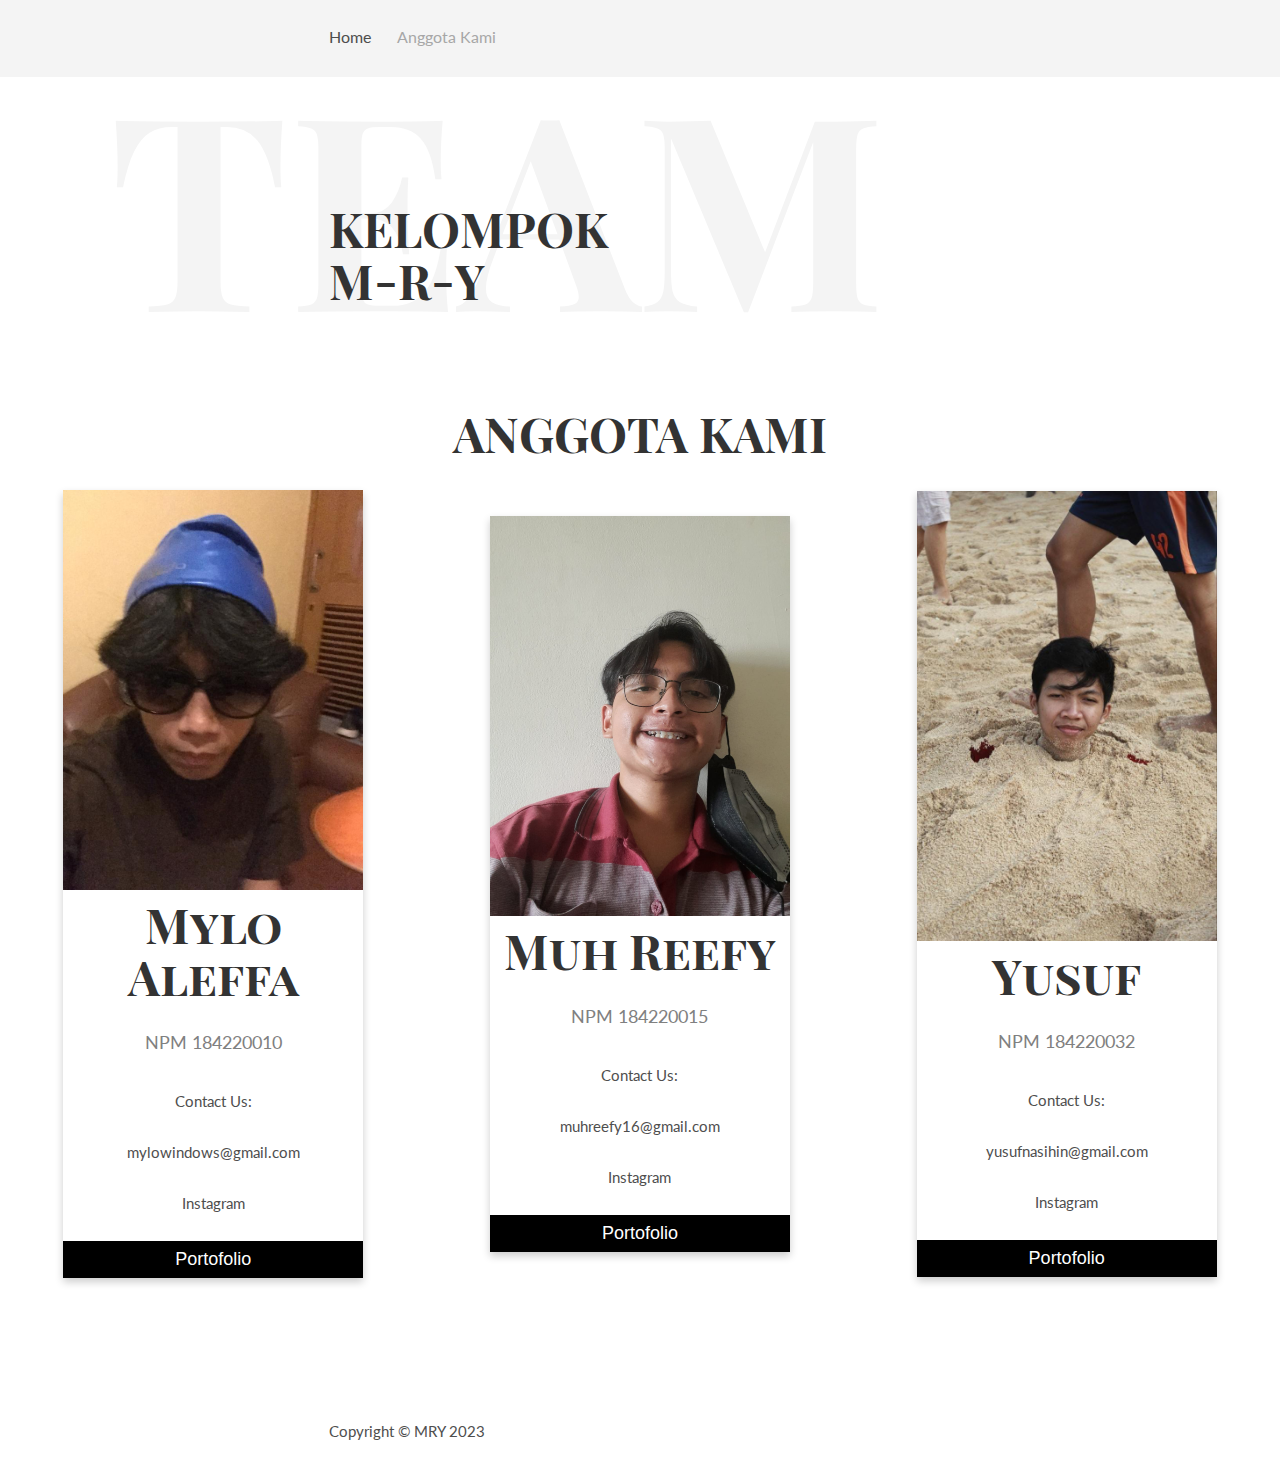
<file: index.html>
<!DOCTYPE html>
<html>
<head>
    <title>Portfolio</title>
    <meta charset="utf-8" />
    <meta name="viewport" content="width=device-width, initial-scale=1">
    <link rel="stylesheet" href="assets/html/css/fix2.css">
    <link href='https://fonts.googleapis.com/css?family=Playfair+Display+SC:700' rel='stylesheet' type='text/css'>
    <link href='https://fonts.googleapis.com/css?family=Lato:400,700' rel='stylesheet' type='text/css'>
    <style>
		.intro h1:before {
			
			content: 'Team';
		}
	</style>
</head>
<body>
    <!-- Navigation -->
    <div class="main-nav">
        <div class="container">
            <header class="group top-nav">
                <div class="navigation-toggle"></div>
                <nav id="navbar-1" class="navbar item-nav">
                    <ul>
                        <li class="active"><a href="#about">Home</a></li>
                        <li><a href="#member">Anggota Kami</a></li>
                    </ul>
                </nav>
            </header>
        </div>
    </div>

    <!-- Introduction -->
    <div class="intro section" id="about">
        <div class="container">
            <div class="wrap">
                <h1>Kelompok<br>
                    <span id="typed">M-R-Y</span>
                </h1>
            </div>
        </div>
    </div>

    <!-- Work Experience -->
    <div class="work section second" id="member">
        <div class="container">
            <center><h1>Anggota Kami</h1></center>
        </div>
        <div class="card-container">
            <div class="card">
                <img src="assets/jpeg/mylo.jpeg" style="width:100%">
                <h1>Mylo Aleffa</h1>
                <p class="title">NPM 184220010</p>
                <p>Contact Us:</p>
                <p>mylowindows@gmail.com</p>
                <p><a href="https://www.instagram.com/mylohey">Instagram</a></p>
                <a href="assets/html/TugasPrak2_MyloAleffaRahman_184220010_HTML.html"><button>Portofolio</button></a>
            </div>

            <div class="card">
                <img src="assets/jpeg/refi.jpeg" style="width:100%">
                <h1>Muh Reefy</h1>
                <p class="title">NPM 184220015</p>
                <p>Contact Us:</p>
                <p>muhreefy16@gmail.com</p>
                <p><a href="https://www.instagram.com/clreefy">Instagram</a></p>
                <a href="assets/html/TugasPrak2_Muhammad Reefy Hidayatullah_184220015.html"><button>Portofolio</button></a>
            </div>

            <div class="card">
                <img src="assets/jpeg/ucup.jpeg" style="width:100%">
                <h1>Yusuf</h1>
                <p class="title">NPM 184220032</p>
                <p>Contact Us:</p>
                <p>yusufnasihin@gmail.com</p>
                <p><a href="https://www.instagram.com/yusuf_nasihin">Instagram</a></p>
                <a href="assets/html/yusuf.html"><button>Portofolio</button></a>
            </div>
        </div>
    </div>

    <footer>
        <div class="container">
            <div>
                <p>Copyright &copy; MRY 2023</p>
            </div>
        </div>
    </footer>
</body>
</html>
</file>
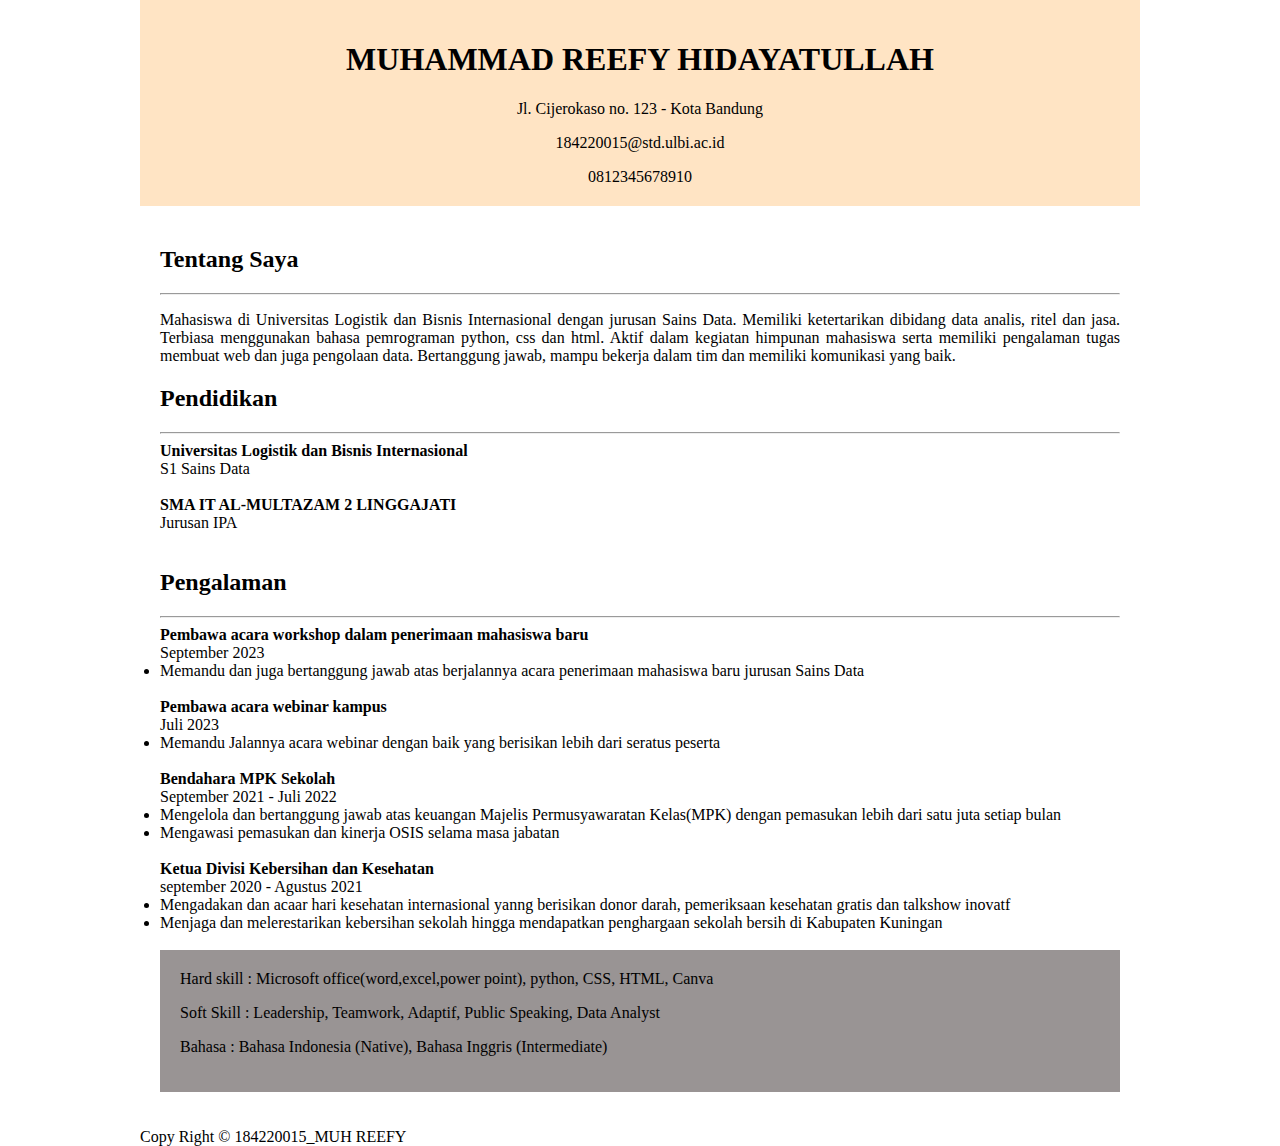
<file: assets/html/TugasPrak2_Muhammad Reefy Hidayatullah_184220015.html>
<!DOCTYPE html>
<html>
<head>
<title></title>
<link rel="stylesheet" type="text/css" href="css/TugasPrak2_Muhammad Reefy Hidayatullah_184220015.css">
</head>
<body>
<div id="box">
<div id="header" align="center">
<h1>MUHAMMAD REEFY HIDAYATULLAH</h1>
Jl. Cijerokaso no. 123 - Kota  Bandung <p></p>
184220015@std.ulbi.ac.id <p></p>
0812345678910
</div>
<div id="menubar" align="center">
</div>
<div id="konten">
<h2>Tentang Saya</h2>
<hr>
<p>
Mahasiswa di Universitas Logistik dan Bisnis Internasional dengan jurusan Sains Data. Memiliki ketertarikan dibidang data analis, ritel dan jasa. Terbiasa menggunakan bahasa pemrograman python, css dan html.
Aktif dalam kegiatan himpunan mahasiswa serta memiliki pengalaman tugas membuat web dan juga pengolaan data.
Bertanggung jawab, mampu bekerja dalam tim dan memiliki komunikasi yang baik. 
</p>
<h2>Pendidikan</h2>
<hr>
<div><strong>Universitas Logistik dan Bisnis Internasional</strong></div>
S1 Sains Data
<br>
<br>
<div><strong>
    SMA IT AL-MULTAZAM 2 LINGGAJATI
</div></strong>
Jurusan IPA
<br><br>

<h2>Pengalaman</h2>
<hr>
<div><strong>Pembawa acara workshop dalam penerimaan mahasiswa baru</strong></div>
September 2023
<li>Memandu dan juga bertanggung jawab atas berjalannya acara penerimaan mahasiswa baru jurusan Sains Data</li>
<br>
<div><strong>Pembawa acara webinar kampus</strong></div>
Juli 2023
<li>Memandu Jalannya acara webinar dengan baik yang berisikan lebih dari seratus peserta</li>
<br>
<div><strong>Bendahara MPK Sekolah</strong></div>
September 2021 - Juli 2022
<li>Mengelola dan bertanggung jawab atas keuangan Majelis Permusyawaratan Kelas(MPK)
    dengan pemasukan lebih dari satu juta setiap bulan</li>
<li>Mengawasi pemasukan dan kinerja OSIS selama masa jabatan</li>
<br>
<div><strong>Ketua Divisi Kebersihan dan Kesehatan</strong></div>
september 2020 - Agustus 2021
<br>
<li>Mengadakan dan acaar hari kesehatan internasional yanng berisikan donor darah, pemeriksaan kesehatan gratis dan talkshow inovatf </li>
<li>Menjaga dan melerestarikan kebersihan sekolah hingga mendapatkan penghargaan sekolah bersih di Kabupaten Kuningan</li>
<br>
<div id="footer" align="left">
Hard skill : Microsoft office(word,excel,power point), python, CSS, HTML, Canva
<p>Soft Skill : Leadership, Teamwork, Adaptif, Public Speaking, Data Analyst</p> 
<p>Bahasa : Bahasa Indonesia (Native), Bahasa Inggris (Intermediate)
</div></p> 
</div>
<footer>
   Copy Right &copy; 184220015_MUH REEFY
</footer>
</body>
</html>
</file>
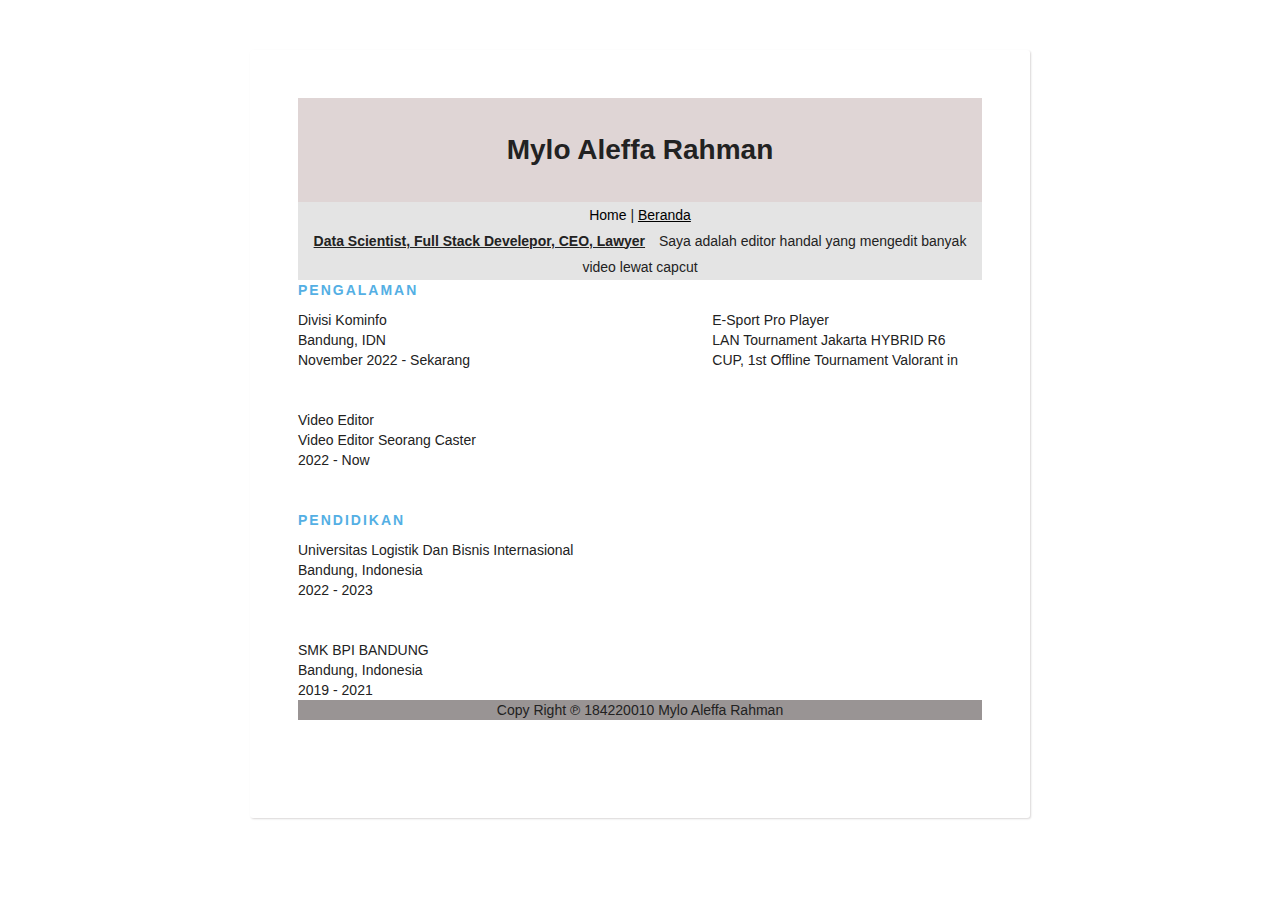
<file: assets/html/TugasPrak2_MyloAleffaRahman_184220010_HTML.html>
<!DOCTYPE html>
<html>
<head>
    <title></title>
    <link rel="stylesheet" type="text/css" href="css/style.css">
</head>
<body>
    
    <div id="Container">
        <div id="header" align="center">
            <h1>Mylo Aleffa Rahman</h1>
               
        </div>
        <div id="menubar" align="center">
            <a href="hal1.html" class="teksmenu">Home</a> | <a href="">Beranda</a>
        <div class="about">
            <span class="position">Data Scientist, Full Stack Develepor, CEO, Lawyer </span>
            <span class="desc">
             Saya adalah editor handal yang mengedit banyak video lewat capcut
            </span>
          </div>
        </div>
        
         <div class="details">
          <div class="section">
            <div class="section__title">Pengalaman</div>
            <div class="section__list">
              <div class="section__list-item">
                <div class="left">
                  <div class="name">Divisi Kominfo</div>
                  <div class="addr">Bandung, IDN</div>
                  <div class="duration">November 2022 - Sekarang </div>
                </div>
                <div class="right">
                  <div class="name">E-Sport Pro Player</div>
                  <div class="desc">LAN Tournament Jakarta HYBRID R6 CUP, 1st Offline Tournament Valorant in  </div>
                </div>
              </div>
                      <div class="section__list-item">
                <div class="left">
                  <div class="name">Video Editor</div>
                  <div class="addr">Video Editor Seorang Caster</div>
                  <div class="duration">2022 - Now</div>
                </div>
                <div class="right">
                  <div class="name"></div>
                  <div class="desc"></div>
                </div>
              </div>
      
            </div>
          </div>
          <div class="section">
            <div class="section__title">Pendidikan</div>
            <div class="section__list">
              <div class="section__list-item">
                <div class="left">
                  <div class="name">Universitas Logistik Dan Bisnis Internasional</div>
                  <div class="addr">Bandung, Indonesia</div>
                  <div class="duration">2022 - 2023</div>
                </div>
               
              </div>
              <div class="section__list-item">
               
                <div class="right">
                  <div class="name">SMK BPI BANDUNG</div>
                  <div class="desc">Bandung, Indonesia </div>
                  <div class="duration">2019 - 2021</div>
                </div>
              </div>
      
            </div>
        <div id="footer" align="center">
            Copy Right &copysr; 184220010 Mylo Aleffa Rahman <br>
        </div>
        </div>
</body>
</html>
</file>
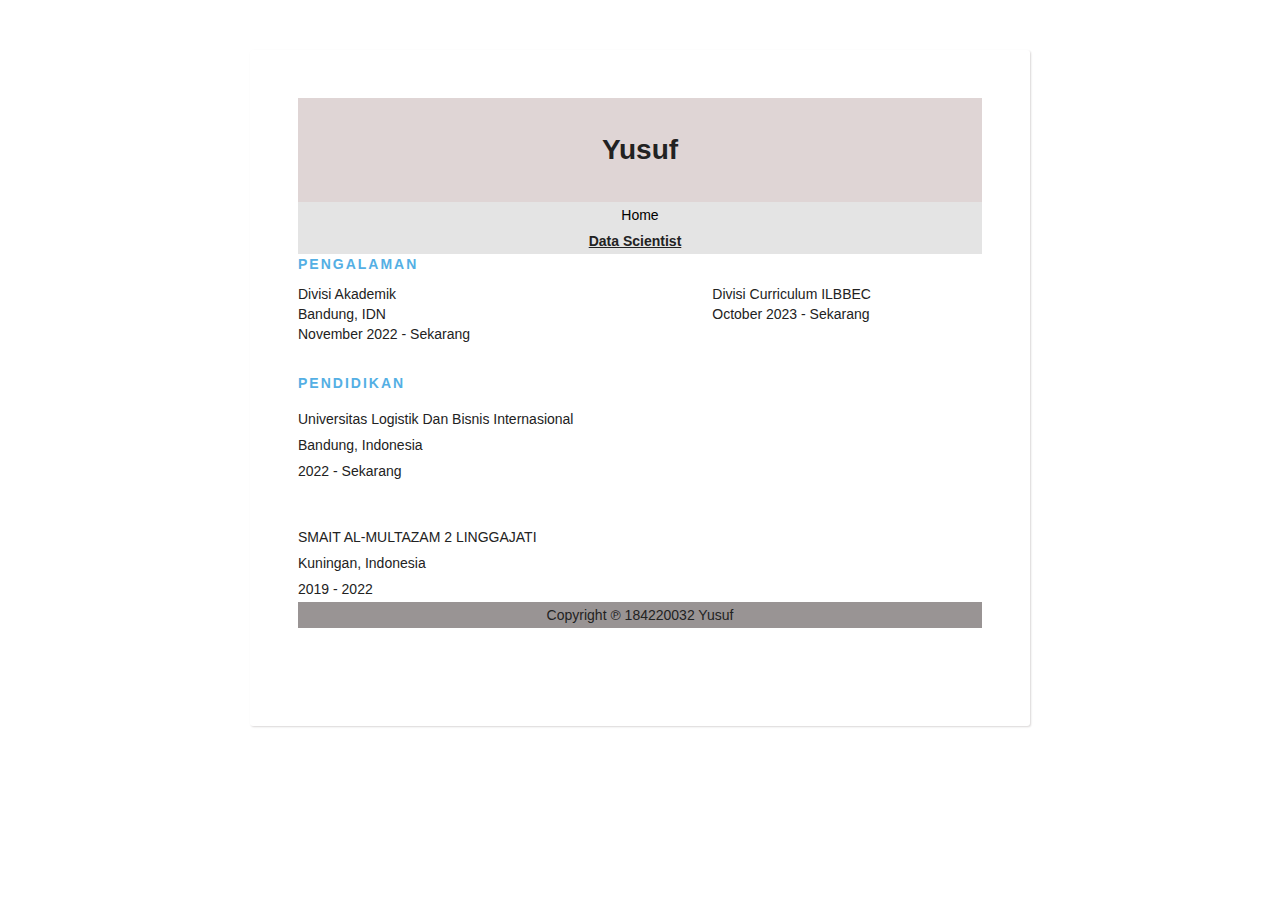
<file: assets/html/yusuf.html>
<!DOCTYPE html>
<html>
<head>
    <title></title>
    <link rel="stylesheet" type="text/css" href="css/style.css">
</head>
<body>
    
    <div id="Container">
        <div id="header" align="center">
            <h1>Yusuf</h1>
               
        </div>
        <div id="menubar" align="center">
            <a href="hal1.html" class="teksmenu">Home</a>
        <div class="about">
            <span class="position">Data Scientist </span>
          </div>
        </div>
        
         <div class="details">
          <div class="section">
            <div class="section__title">Pengalaman</div>
            <div class="section__list">
              <div class="section__list-item">
                <div class="left">
                  <div class="name">Divisi Akademik</div>
                  <div class="addr">Bandung, IDN</div>
                  <div class="duration">November 2022 - Sekarang </div>
                </div>
                <div class="right">
                  <div class="name">Divisi Curriculum ILBBEC</div>
                  <div class="duration">October 2023 - Sekarang</div>
                </div>
              </div>
              </div>
            </div>
          </div>
          <br>
          <div class="section">
            <div class="section__title">Pendidikan</div>
            <div class="section__list">
              <div class="section__list-item">
                <div class="left">
                  <div class="name">Universitas Logistik Dan Bisnis Internasional</div>
                  <div class="addr">Bandung, Indonesia</div>
                  <div class="duration">2022 - Sekarang</div>
                </div>
               
              </div>
              <div class="section__list-item">
               
                <div class="right">
                  <div class="name">SMAIT AL-MULTAZAM 2 LINGGAJATI</div>
                  <div class="desc">Kuningan, Indonesia </div>
                  <div class="duration">2019 - 2022</div>
                </div>
              </div>
      
            </div>
        <div id="footer" align="center">
            Copyright &copysr; 184220032 Yusuf <br>
        </div>
        </div>
</body>
</html>
</file>
<file: assets/html/css/TugasPrak2_Muhammad Reefy Hidayatullah_184220015.css>
html, body{
    margin: 0;
    padding: 0;
    }
    p{
    text-align: justify;
    }
    #box{
    width: 1000px;
    height: auto;
    margin: auto;
    }
    #header{
    background-color:bisque;
    padding: 20px;
    }
    #menubar{
    background-color:blanchedalmond ;
    margin: auto;
    }
    .teksmenu{
    text-decoration: none;
    }
    #konten{
    padding: 20px;
    }
    #footer{
    background-color: #999494;
    padding: 20px;
    }
</file>
<file: assets/html/css/style.css>
html, 

.container {
    max-width: 700px;   
    background: #fff;
    margin: 0px auto 0px; 
    box-shadow: 1px 1px 2px #DAD7D7;
    border-radius: 3px;  
    padding: 40px;
    margin-top: 50px;
  }
  body {
    min-height: 100%;  
    background: #ffffff;
    font-family: 'Lato', sans-serif;
    font-weight: 400;
    color: #222;
    font-size: 14px;
    line-height: 26px;
    padding-bottom: 50px;
  }
    p{
    text-align: justify;
    }
    #box{
    width: 1000px;
    height: auto;
    margin: auto;
    }
    #header{
    background-color: #dfd5d5;
    padding: 20px;
    }
    .position {
      font-weight: bold;
      display: inline-block;
      margin-right: 10px;
      text-decoration: underline;
    }
    #menubar{
    background-color: #e4e4e4;
    margin: auto;
    }
    #menubar a{
        color: #000000;
    }
    .teksmenu{
    text-decoration: none;
    color: #999494;
    }
    #konten{
    padding: 20px;
    background-color: #a9ddff;
    }
    
    #footer{
    background-color: #999494;
    }
    
    .details {
        line-height: 20px;
    }
        
        .section {
          margin-bottom: 40px;  
        }
        
        .section:last-of-type {
          margin-bottom: 0px;  
        }
        
        .section__title {
          letter-spacing: 2px;
          color: #54AFE4;
          font-weight: bold;
          margin-bottom: 10px;
          text-transform: uppercase;
        }
        
        .section__list-item {
          margin-bottom: 40px;
        }
        
        .section__list-item:last-of-type {
          margin-bottom: 0;
        }
        
        .left ,
        .right {
          vertical-align: top;
          display: inline-block;
        }
        
        .left {
          width: 60%;    
        }
        
        .right {
          tex-align: right;
          width: 39%;    
        }
</file>
<file: assets/html/css/fix2.css>
/* Reset dan aturan box-sizing */
*,
*:after,
*:before {
  box-sizing: border-box;
}

/* Style HTML dasar */
html {
  font-family: sans-serif;
}

/* Aturan Reset dan style untuk elemen umum */
a, body, div, footer, h1, h2, h3, h4, h5, h6, header, html, li, nav, p, section, span, ul {
  margin: 0;
  padding: 0;
  border: 0;
  outline: 0;
  font-size: 100%;
  vertical-align: baseline;
  background: 0 0;
}

/* Hapus tampilan outline pada tautan aktif dan hover */
a:active, a:hover {
  outline: 0;
}

/* Menentukan blok elemen */
footer, header, main, nav, section {
  display: block;
}

/* Container dengan max-width dan padding */
.container {
  margin: auto;
  max-width: 662px;
  padding: 0 20px;
}



/* Style untuk tubuh halaman */
body {
  font-family: "Helvetica Neue", Helvetica, Tahoma, sans-serif;
  font-size: 0.9375em;
  line-height: 1.65em;
  background: #fff;
  color: #222;
}


/* Style Heading */
.h1, .h2, .h3, .h4, .h5, .h6, h1, h2, h3, h4, h5, h6 {
  font-family: "Helvetica Neue", Helvetica, Tahoma, sans-serif;
  font-weight: 700;
  color: #000;
  text-rendering: optimizeLegibility;
  margin: 0 0 0.5em 0;
}

/* Atur tinggi baris untuk tingkatan heading */
.h1, .h2, h1, h2 {
  line-height: 1.1;
}

.h3, .h4, h3, h4 {
  line-height: 1.3;
}

/* Tentukan ukuran font untuk tingkatan heading */
h1, h1 {
  font-size: 2.25em;
}

h2, h2 {
  font-size: 1.5em;
  margin-bottom: 0.7em;
}

h3, h3 {
  font-size: 1.3125em;
}

h4, h4 {
  font-size: 1.125em;
}

h5, h5 {
  font-size: 1em;
}

h6, h6 {
  font-size: 0.75em;
  text-transform: uppercase;
}



/* Add margin to paragraphs and lists */
p, ul {
  margin-bottom: 1.65em;
}

/* Style tulisan miring */
i {
  font-style: italic;
}

/* Container kartu dan style kartu */
.card-container {
  display: flex;
  justify-content: space-between;
}

.card {
  box-shadow: 0 4px 8px 0 rgba(0, 0, 0, 0.2);
  max-width: 300px;
  margin: auto;
  text-align: center;
}

/* Style untuk judul kartu */
.title {
  color: grey;
  font-size: 18px;
}

/* Style tombol */
button {
  border: none;
  outline: 0;
  display: inline-block;
  padding: 8px;
  color: #fff;
  background-color: #000;
  text-align: center;
  cursor: pointer;
  width: 100%;
  font-size: 18px;
}

/* Style tautan dan tombol saat dihover */
a {
  text-decoration: none;
  font-size: 22px;
  color: #000;
}

a:hover, button:hover {
  opacity: 0.7;
}

/* Style navigasi utama */
.main-nav {
  background: #f4f4f4;
  padding-top: 23px;
}

/* Style tautan navigasi */
.main-nav nav ul li a {
  color: #a7a7a7;
}

/* Style tautan navigasi aktif */
.main-nav nav ul li.active a {
  color: #4d4d4d;
}

/* Style navbar */
.navbar {
  font-size: 105%;
  margin-bottom: 1.65em;
}

/* Hapus float untuk navbar */
.navbar:after {
  content: "";
  display: table;
  clear: both;
}

/* Hapus float untuk elemen ul bersarang */
.navbar ul {
  list-style: none;
  margin: 0;
}


/* Float untuk item navigasi dan tambahkan margin */
.navbar li {
  float: left;
  margin-right: 1.65em;
}


/* Hapus float untuk grup */
.group:after {
  content: "";
  display: table;
  clear: both;
}

/* Media query untuk layar yang lebih besar */
@media (min-width: 768px) and (max-width: 979px) {
  h1 {
    font-size: 2.25em;
    line-height: 1.125;
  }

  h2 {
    font-size: 1.5em;
    line-height: 1.25;
  }

  h3 {
    font-size: 1.3125em;
    line-height: 1.25;
  }

  h4 {
    font-size: 1.125em;
    line-height: 1.22222222;
  }

  h5 {
    font-size: 1em;
  }

  h6 {
    font-size: 0.75em;
  }
}

/* Media query untuk layar kecil */
@media (max-width: 767px) {
  h1 {
    font-size: 2.25em;
    line-height: 1.25;
  }

  h2 {
    font-size: 1.5em;
    line-height: 1.15384615;
  }

  h3 {
    font-size: 1.3125em;
    line-height: 1.13636364;
  }

  h4 {
    font-size: 1.125em;
    line-height: 1.11111111;
  }

  h5 {
    font-size: 1em;
  }

  h6 {
    font-size: 0.75em;
  }
}

/* Media query untuk layar sangat kecil */
@media only screen and (max-width: 767px) {
  /* Hapus float dan sesuaikan penataan teks untuk elemen navbar */
  .navbar li {
    float: none;
    text-align: left;
    width: auto;
  }

  /* Hapus margin untuk elemen navbar */
  .navbar li {
    margin-left: 0;
    margin-right: 0;
  }
}

/* Style heading untuk berbagai ukuran */
.h1, h1 {
  font-size: 36pt;
}

.h2, h2 {
  font-size: 24pt;
}

.h3, h3 {
  font-size: 18pt;
}

.h4, h4 {
  font-size: 14pt;
}

.h5, h5 {
  font-size: 12pt;
}

.h6, h6 {
  font-size: 12pt;
}

/* Style responsif untuk gambar */
img {
  max-width: 100% !important;
}

/* Style heading dengan font dan warna tertentu */
h1, h2, h3, h4, h5, h6 {
  font-family: "Playfair Display SC", serif;
  color: #333;
}

/* Style untuk tautan, item daftar, dan paragraf */
a, li, p {
  font-family: Lato, Arial, sans-serif;
  color: #4e4e4e;
  font-size: 1em;
  line-height: 1.75em;
}

/* Style saat tautan dihover */
a:hover {
  text-decoration: none !important;
  color: #333 !important;
}

/* Style tambahan untuk bagian khusus */
.section.second {
  margin-bottom: 90px;
}

/* Style container dalam sebuah bagian */
.section .container {
  position: relative;
}

/* Style untuk judul bagian khusus */
.section .container h1 {
  text-transform: uppercase;
  margin-bottom: 30px;
  position: relative;
}

/* Style untuk bagian intro */
.intro {
  padding: 95px 0 70px 0;
  overflow-x: hidden;
}

/* Style untuk elemen wrap dalam bagian intro */
.intro .wrap {
  margin: 30px 0;
}

/* Pseudo-element untuk elemen h1 dalam bagian intro */
.intro h1:before {
  position: absolute;
  left: -220px;
  top: -150px;
  font-size: 270px;
  z-index: -1;
  color: #f4f4f4;
}

/* Style footer */
footer {
  padding: 50px 0 0 0;
}
</file>
